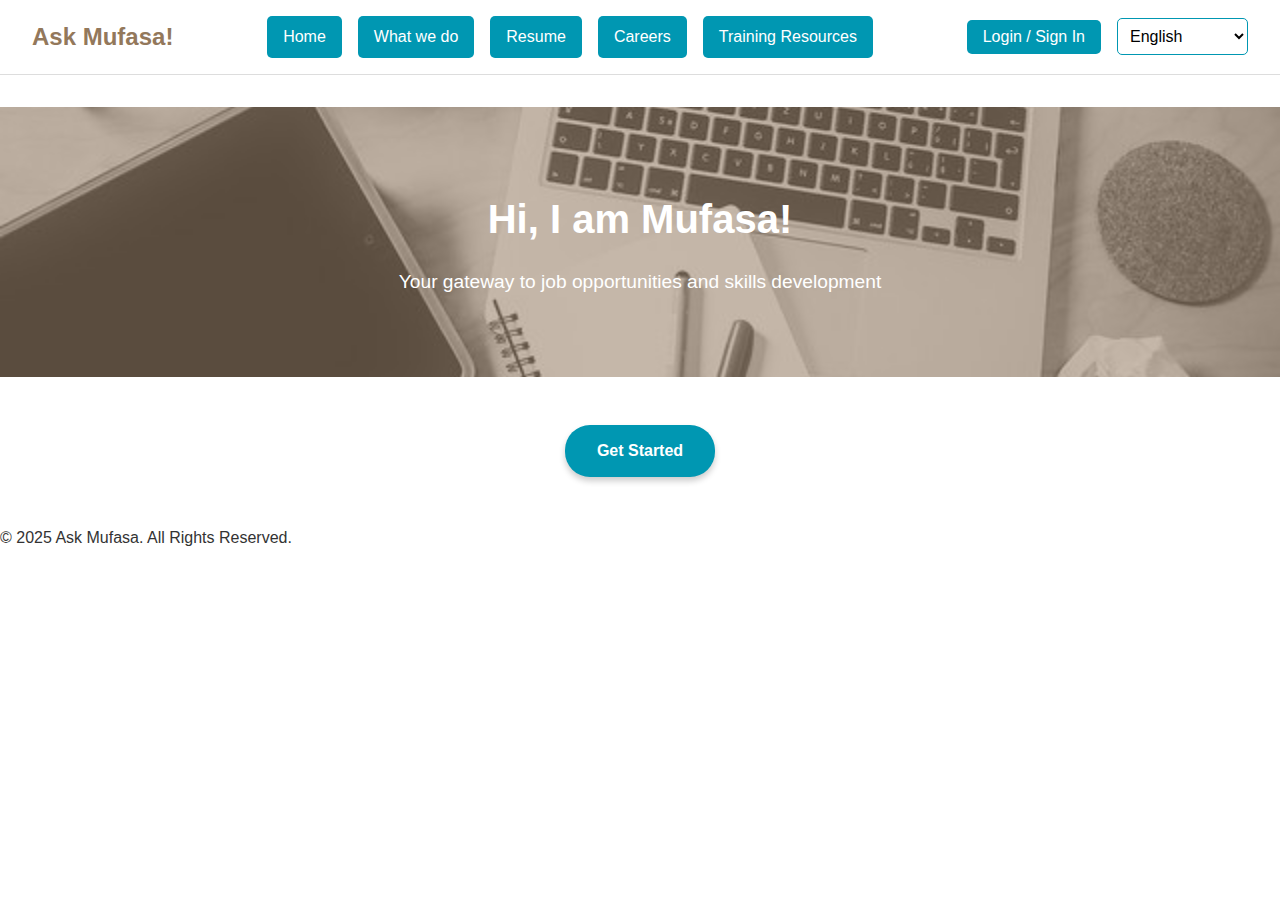
<file: index.html>
<!DOCTYPE html>
<html lang="en">
<head>
    <meta charset="UTF-8">
    <meta name="viewport" content="width=device-width, initial-scale=1.0">
    <title>Ask Mufasa!</title>
    <link rel="stylesheet" href="style.css">
</head>
<body>
    <header>
        <div class="header-container">
            <!-- Logo/Title on the left -->
            <div class="logo" style="color: #93785b;">Ask Mufasa!</div>
            <!-- Navigation menu on the right -->
            <nav>
                <ul>
                    <li><a href="#home">Home</a></li>
                    <li><a href="#what-we-do">What we do</a></li>
                    <li><a href="cv-templates.html">Resume</a></li>
                    <li><a href="careers.html">Careers</a></li>
                    <li class="dropdown">
                        <a href="extracted-info.html" class="dropbtn">Training Resources</a>
                        <div class="dropdown-content">
                            <a href="#cv-training">CV/Resume Training</a>
                            <a href="#hr-training">HR Training</a>
                        </div>
                    </li>
                </ul>
            </nav>
            <!-- Login/Sign In and Language selector -->
            <div class="header-options">
                <button class="sign-in-btn">Login / Sign In</button>
                <select id="language-selector" class="language-selector" aria-label="Select Language">
                    <option value="en">English</option>
                    <option value="fr">French</option>
                    <option value="rw">Kinyarwanda</option>
                    <option value="es">Spanish</option>
                    <option value="zh">Chinese</option>
                </select>
            </div>
        </div>
        <script src="script.js"></script>
    </header>
    <main>
        <!-- Home Section -->
<section id="home">
    <div class="background-image"></div>
    <h1 class="animate-rise">Hi, I am Mufasa!</h1>
    <p class="animate-rise">Your gateway to job opportunities and skills development</p>
</section>

<!-- Get Started Section -->
<section id="get-started-section">
    <div class="get-started-container">
        <a href="#resume-upload" id="get-started-btn" class="get-started-btn">Get Started</a>
    </div>
</section>

<!-- Resume Upload Section (Initially Hidden) -->
<section id="resume-upload" style="display: none;">
    <!-- Upload CV Section -->
    <div class="upload-container card animate-rise" style="opacity: 0;">
        <h2>Upload Your Resume/CV</h2>
        <form id="upload-form" enctype="multipart/form-data">
            <label for="resume">Choose your file:</label>
            <input type="file" id="resume" name="file" accept=".pdf" />
            <button type="submit" class="upload-btn">Upload</button>
        </form>
        

        <!-- Display extracted data -->
        <div id="cv-summary" style="display: none; margin-top: 2rem;">
            <h3>Extracted Information:</h3>
            <p><strong>Name:</strong> <span id="name"></span></p>
            <p><strong>Date of Birth:</strong> <span id="dob"></span></p>
            <p><strong>Work Experience:</strong> <span id="experience"></span></p>
            <p><strong>Skills:</strong> <span id="skills"></span></p>
        </div>
    </div>

    <!-- Create CV Section -->
    <div class="create-container card animate-rise" style="opacity: 0;">
        <h2>Don't Have One?</h2>
        <p>No worries! We got you covered.</p>
        <button class="create-btn" onclick="window.location.href='cv-templates.html'">Create CV</button>
    </div>
</section>
    </main>
    <footer>
        <p>&copy; 2025 Ask Mufasa. All Rights Reserved.</p>
    </footer>
   <script src="script.js"></script>
</body>
</html>
</file>
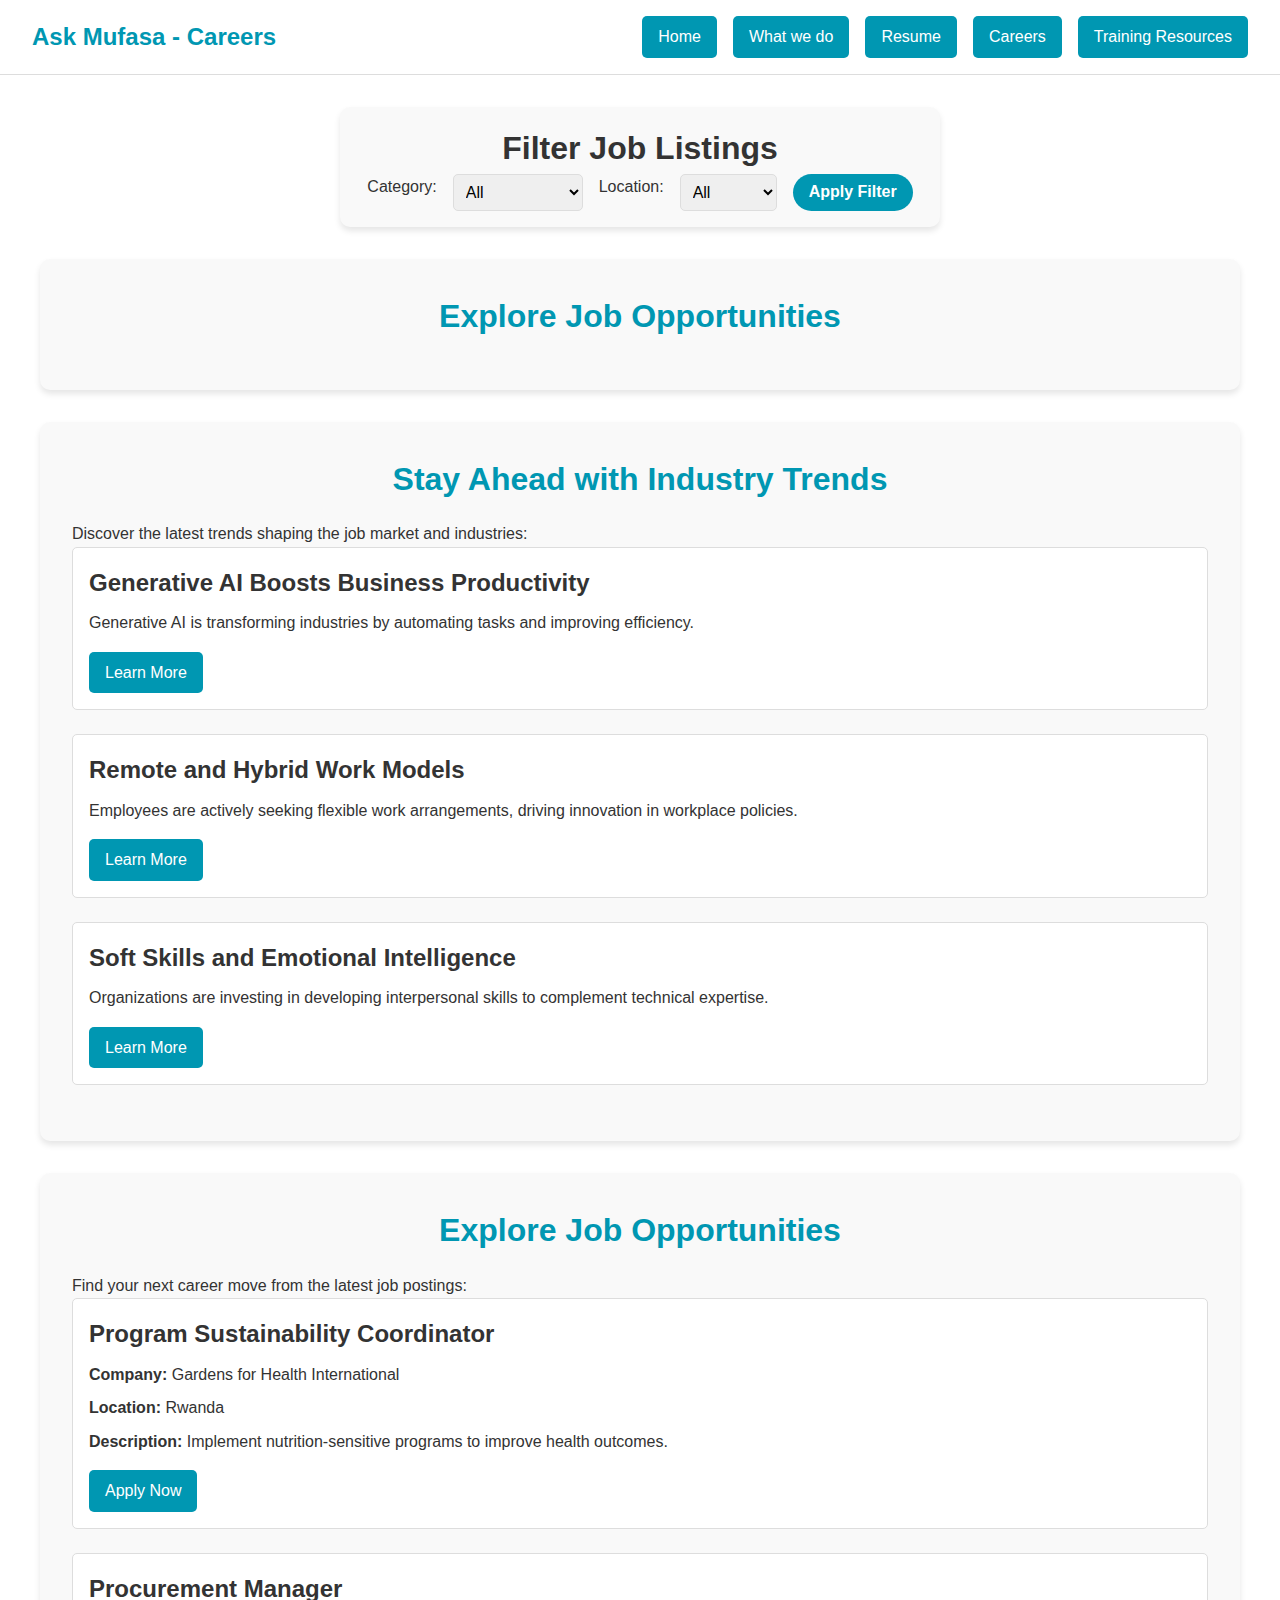
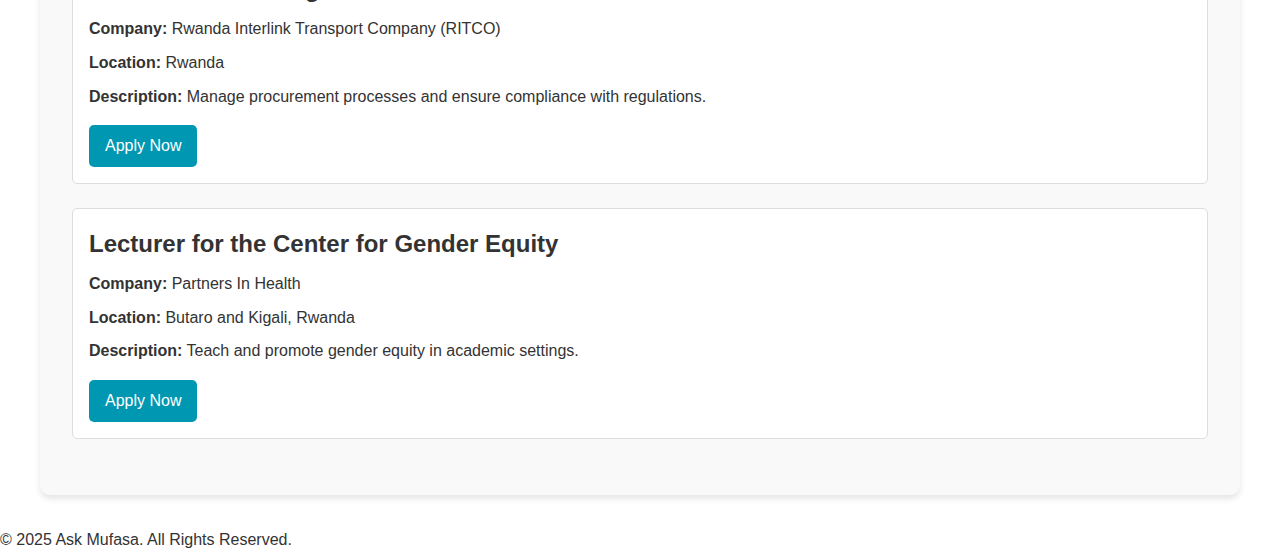
<file: careers.html>
<!DOCTYPE html>
<html lang="en">
<head>
    <meta charset="UTF-8">
    <meta name="viewport" content="width=device-width, initial-scale=1.0">
    <title>Careers - Ask Mufasa!</title>
    <link rel="stylesheet" href="style.css"> <!-- Ensure it links to your global CSS -->
</head>
<body>
    <!-- Header Section -->
    <header>
        <div class="header-container">
            <div class="logo">Ask Mufasa - Careers</div>
            <nav>
                <ul>
                    <li><a href="#home">Home</a></li>
                    <li><a href="#what-we-do">What we do</a></li>
                    <li><a href="cv-templates.html">Resume</a></li>
                    <li><a href="careers.html">Careers</a></li>
                    <li class="dropdown">
                        <a href="extracted-info.html" class="dropbtn">Training Resources</a>
                        <div class="dropdown-content">
                            <a href="#cv-training">CV/Resume Training</a>
                            <a href="#hr-training">HR Training</a>
                        </div>
                    </li>
                </ul>
            </nav>
        </div>
    </header>

    <section id="job-filter">
        <h1>Filter Job Listings</h1>
        <form id="filter-form">
            <label for="category">Category:</label>
            <select id="category">
                <option value="all">All</option>
                <option value="Technology">Technology</option>
                <option value="Education">Education</option>
                <option value="Healthcare">Healthcare</option>
                <option value="Procurement">Procurement</option>
            </select>
            <label for="location">Location:</label>
            <select id="location">
                <option value="all">All</option>
                <option value="Kigali">Kigali</option>
                <option value="Butaro">Butaro</option>
                <option value="Rwanda">Rwanda</option>
            </select>
            <button type="button" id="apply-filter">Apply Filter</button>
        </form>
    </section>
    
    <section id="job-listings">
        <h1>Explore Job Opportunities</h1>
        <ul id="job-list">
            <!-- Job listings will be dynamically populated here -->
        </ul>
    </section>
    <!-- Industry section -->
    <section id="industry-trends">
        <h1>Stay Ahead with Industry Trends</h1>
        <p>Discover the latest trends shaping the job market and industries:</p>
        <ul>
            <li>
                <h2>Generative AI Boosts Business Productivity</h2>
                <p>Generative AI is transforming industries by automating tasks and improving efficiency.</p>
                <a href="https://explodingtopics.com/blog/business-trends" target="_blank">Learn More</a>
            </li>
            <li>
                <h2>Remote and Hybrid Work Models</h2>
                <p>Employees are actively seeking flexible work arrangements, driving innovation in workplace policies.</p>
                <a href="https://explodingtopics.com/blog/business-trends" target="_blank">Learn More</a>
            </li>
            <li>
                <h2>Soft Skills and Emotional Intelligence</h2>
                <p>Organizations are investing in developing interpersonal skills to complement technical expertise.</p>
                <a href="https://www.forbes.com/sites/bernardmarr/2023/09/25/the-10-biggest-business-trends-for-2024-everyone-must-be-ready-for-now/" target="_blank">Learn More</a>
            </li>
        </ul>
    </section>
    <!-- Job listing section -->
    <section id="job-listings">
        <h1>Explore Job Opportunities</h1>
        <p>Find your next career move from the latest job postings:</p>
        <ul>
            <li>
                <h2>Program Sustainability Coordinator</h2>
                <p><strong>Company:</strong> Gardens for Health International</p>
                <p><strong>Location:</strong> Rwanda</p>
                <p><strong>Description:</strong> Implement nutrition-sensitive programs to improve health outcomes.</p>
                <a href="https://www.alljobspo.com/rwanda-jobs/" target="_blank">Apply Now</a>
            </li>
            <li>
                <h2>Procurement Manager</h2>
                <p><strong>Company:</strong> Rwanda Interlink Transport Company (RITCO)</p>
                <p><strong>Location:</strong> Rwanda</p>
                <p><strong>Description:</strong> Manage procurement processes and ensure compliance with regulations.</p>
                <a href="https://www.alljobspo.com/rwanda-jobs/" target="_blank">Apply Now</a>
            </li>
            <li>
                <h2>Lecturer for the Center for Gender Equity</h2>
                <p><strong>Company:</strong> Partners In Health</p>
                <p><strong>Location:</strong> Butaro and Kigali, Rwanda</p>
                <p><strong>Description:</strong> Teach and promote gender equity in academic settings.</p>
                <a href="https://www.alljobspo.com/rwanda-jobs/" target="_blank">Apply Now</a>
            </li>
        </ul>
    </section>
    <!-- Footer Section -->
    <footer>
        <p>&copy; 2025 Ask Mufasa. All Rights Reserved.</p>
    </footer>
</body>
</html>
</file>
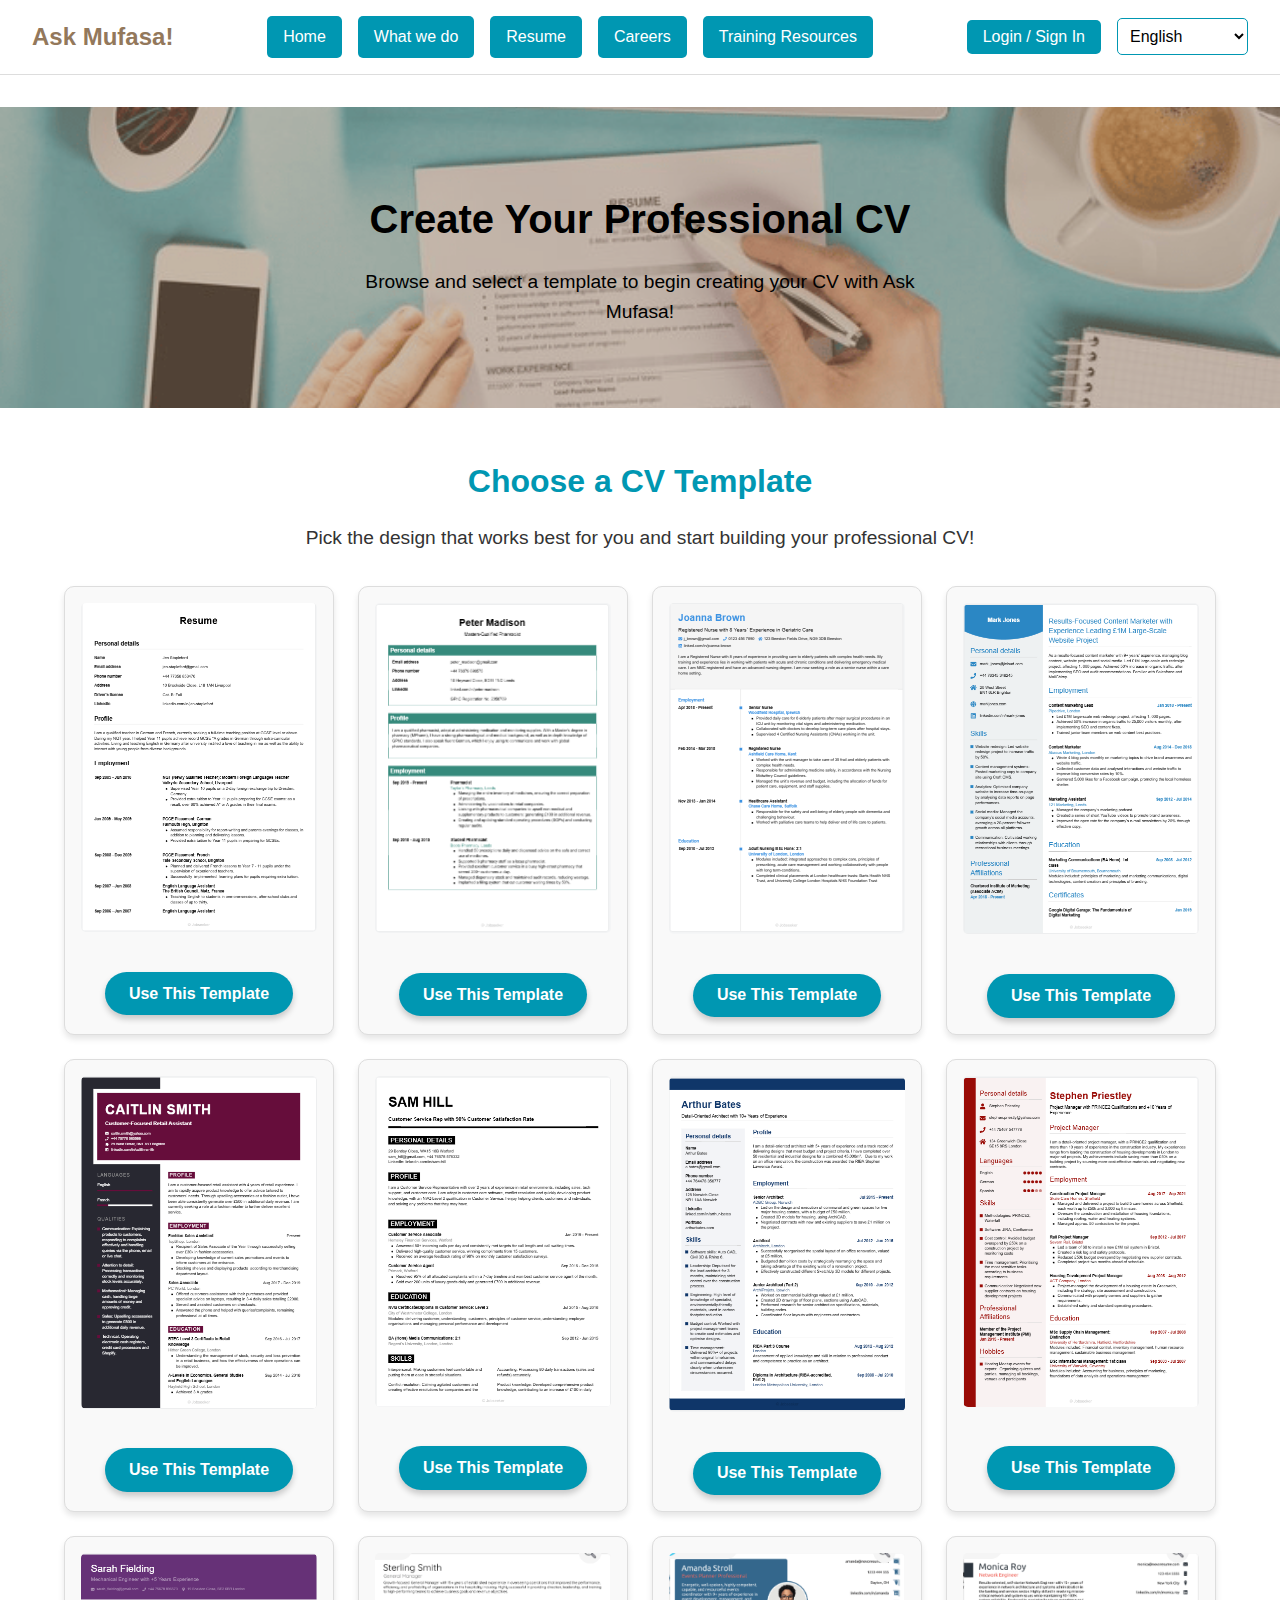
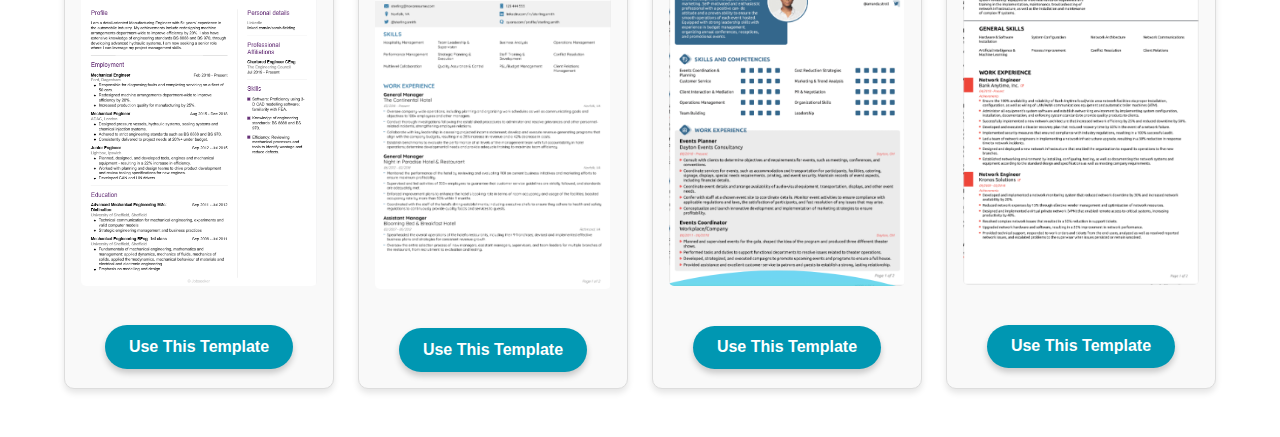
<file: cv-templates.html>
<!DOCTYPE html>
<html lang="en">
<head>
    <meta charset="UTF-8">
    <meta name="viewport" content="width=device-width, initial-scale=1.0">
    <title>Create Your CV</title>
    <link rel="stylesheet" href="style.css"> <!-- Linking your existing CSS -->
</head>
<body>
    <!-- Header Section -->
    <header>
        <div class="header-container">
            <!-- Logo/Title on the left -->
            <div class="logo" style="color: #93785b;">Ask Mufasa!</div>
            <!-- Navigation menu on the right -->
            <nav>
                <ul>
                    <li><a href="#home">Home</a></li>
                    <li><a href="#what-we-do">What we do</a></li>
                    <li><a href="cv-templates.html">Resume</a></li>
                    <li><a href="careers.html">Careers</a></li>
                    <li class="dropdown">
                        <a href="extracted-info.html" class="dropbtn">Training Resources</a>
                        <div class="dropdown-content">
                            <a href="#cv-training">CV/Resume Training</a>
                            <a href="#hr-training">HR Training</a>
                        </div>
                    </li>
                </ul>
            </nav>
            <!-- Login/Sign In and Language selector -->
            <div class="header-options">
                <button class="sign-in-btn">Login / Sign In</button>
                <select id="language-selector" class="language-selector" aria-label="Select Language">
                    <option value="en">English</option>
                    <option value="fr">French</option>
                    <option value="rw">Kinyarwanda</option>
                    <option value="es">Spanish</option>
                    <option value="zh">Chinese</option>
                </select>
            </div>
        </div>
    </header>
    <main>
    <!-- Create Your Professional CV Section -->
<section id="create-cv" style="position: relative;">
    <div class="background-image"></div>
    <h1 class="animate-rise">Create Your Professional CV</h1>
    <p class="animate-rise">Browse and select a template to begin creating your CV with Ask Mufasa!</p>
</section>
    <!-- Template Gallery Section -->
<section id="template-gallery">
    <h2>Choose a CV Template</h2>
    <p>Pick the design that works best for you and start building your professional CV!</p>
    <div class="gallery-container">
        <!-- Template 1 -->
        <div class="template">
            <img src="Template 1.png" alt="Template 1" class="template-img">
            <button class="use-template-btn" onclick="window.open('https://www.jobseeker.com/app/resumes/18573554-7edb-4053-8a6b-13f10caf14b7/edit', '_blank')">Use This Template</button>
        </div>
        <!-- Template 2 -->
        <div class="template">
            <img src="Template 2.png" alt="Template 2" class="template-img">
            <button class="use-template-btn" onclick="window.open('https://www.jobseeker.com/app/resumes/18573554-7edb-4053-8a6b-13f10caf14b7/edit', '_blank')">Use This Template</button>
        </div>
        <!-- Template 3 -->
        <div class="template">
            <img src="Template 3.png" alt="Template 3" class="template-img">
            <button class="use-template-btn" onclick="window.open('https://www.jobseeker.com/app/resumes/18573554-7edb-4053-8a6b-13f10caf14b7/edit', '_blank')">Use This Template</button>
        </div>
        <!-- Template 4 -->
        <div class="template">
            <img src="Template 4.png" alt="Template 4" class="template-img">
            <button class="use-template-btn" onclick="window.open('https://www.jobseeker.com/app/resumes/18573554-7edb-4053-8a6b-13f10caf14b7/edit', '_blank')">Use This Template</button>
        </div>
        <!-- Template 5 -->
        <div class="template">
            <img src="Template 5.png" alt="Template 5" class="template-img">
            <button class="use-template-btn" onclick="window.open('https://www.jobseeker.com/app/resumes/18573554-7edb-4053-8a6b-13f10caf14b7/edit', '_blank')">Use This Template</button>
        </div>
        <!-- Template 6 -->
        <div class="template">
            <img src="Template 6.png" alt="Template 6" class="template-img">
            <button class="use-template-btn" onclick="window.open('https://www.jobseeker.com/app/resumes/18573554-7edb-4053-8a6b-13f10caf14b7/edit', '_blank')">Use This Template</button>
        </div>
        <!-- Template 7 -->
        <div class="template">
            <img src="Template 7.png" alt="Template 7" class="template-img">
            <button class="use-template-btn" onclick="window.open('https://www.jobseeker.com/app/resumes/18573554-7edb-4053-8a6b-13f10caf14b7/edit', '_blank')">Use This Template</button>
        </div>
        <!-- Template 8 -->
        <div class="template">
            <img src="Template 8.png" alt="Template 8" class="template-img">
            <button class="use-template-btn" onclick="window.open('https://www.jobseeker.com/app/resumes/18573554-7edb-4053-8a6b-13f10caf14b7/edit', '_blank')">Use This Template</button>
        </div>
        <!-- Template 9 -->
        <div class="template">
            <img src="Template 9.png" alt="Template 9" class="template-img">
            <button class="use-template-btn" onclick="window.open('https://www.jobseeker.com/app/resumes/18573554-7edb-4053-8a6b-13f10caf14b7/edit', '_blank')">Use This Template</button>
        </div>
        <!-- Template 10 -->
        <div class="template">
            <img src="Template 10.png" alt="Template 10" class="template-img">
            <button class="use-template-btn" onclick="window.open('https://www.jobseeker.com/app/resumes/18573554-7edb-4053-8a6b-13f10caf14b7/edit', '_blank')">Use This Template</button>
        </div>
        <!-- Template 11 -->
        <div class="template">
            <img src="Template 11.png" alt="Template 11" class="template-img">
            <button class="use-template-btn" onclick="window.open('https://www.jobseeker.com/app/resumes/18573554-7edb-4053-8a6b-13f10caf14b7/edit', '_blank')">Use This Template</button>
        </div>
        <!-- Template 12 -->
        <div class="template">
            <img src="Template 12.png" alt="Template 12" class="template-img">
            <button class="use-template-btn" onclick="window.open('https://www.jobseeker.com/app/resumes/18573554-7edb-4053-8a6b-13f10caf14b7/edit', '_blank')">Use This Template</button>
        </div>
    </div>
</section>
    </main>
    <script src="script.js"></script> 
</body>
</html>
</file>
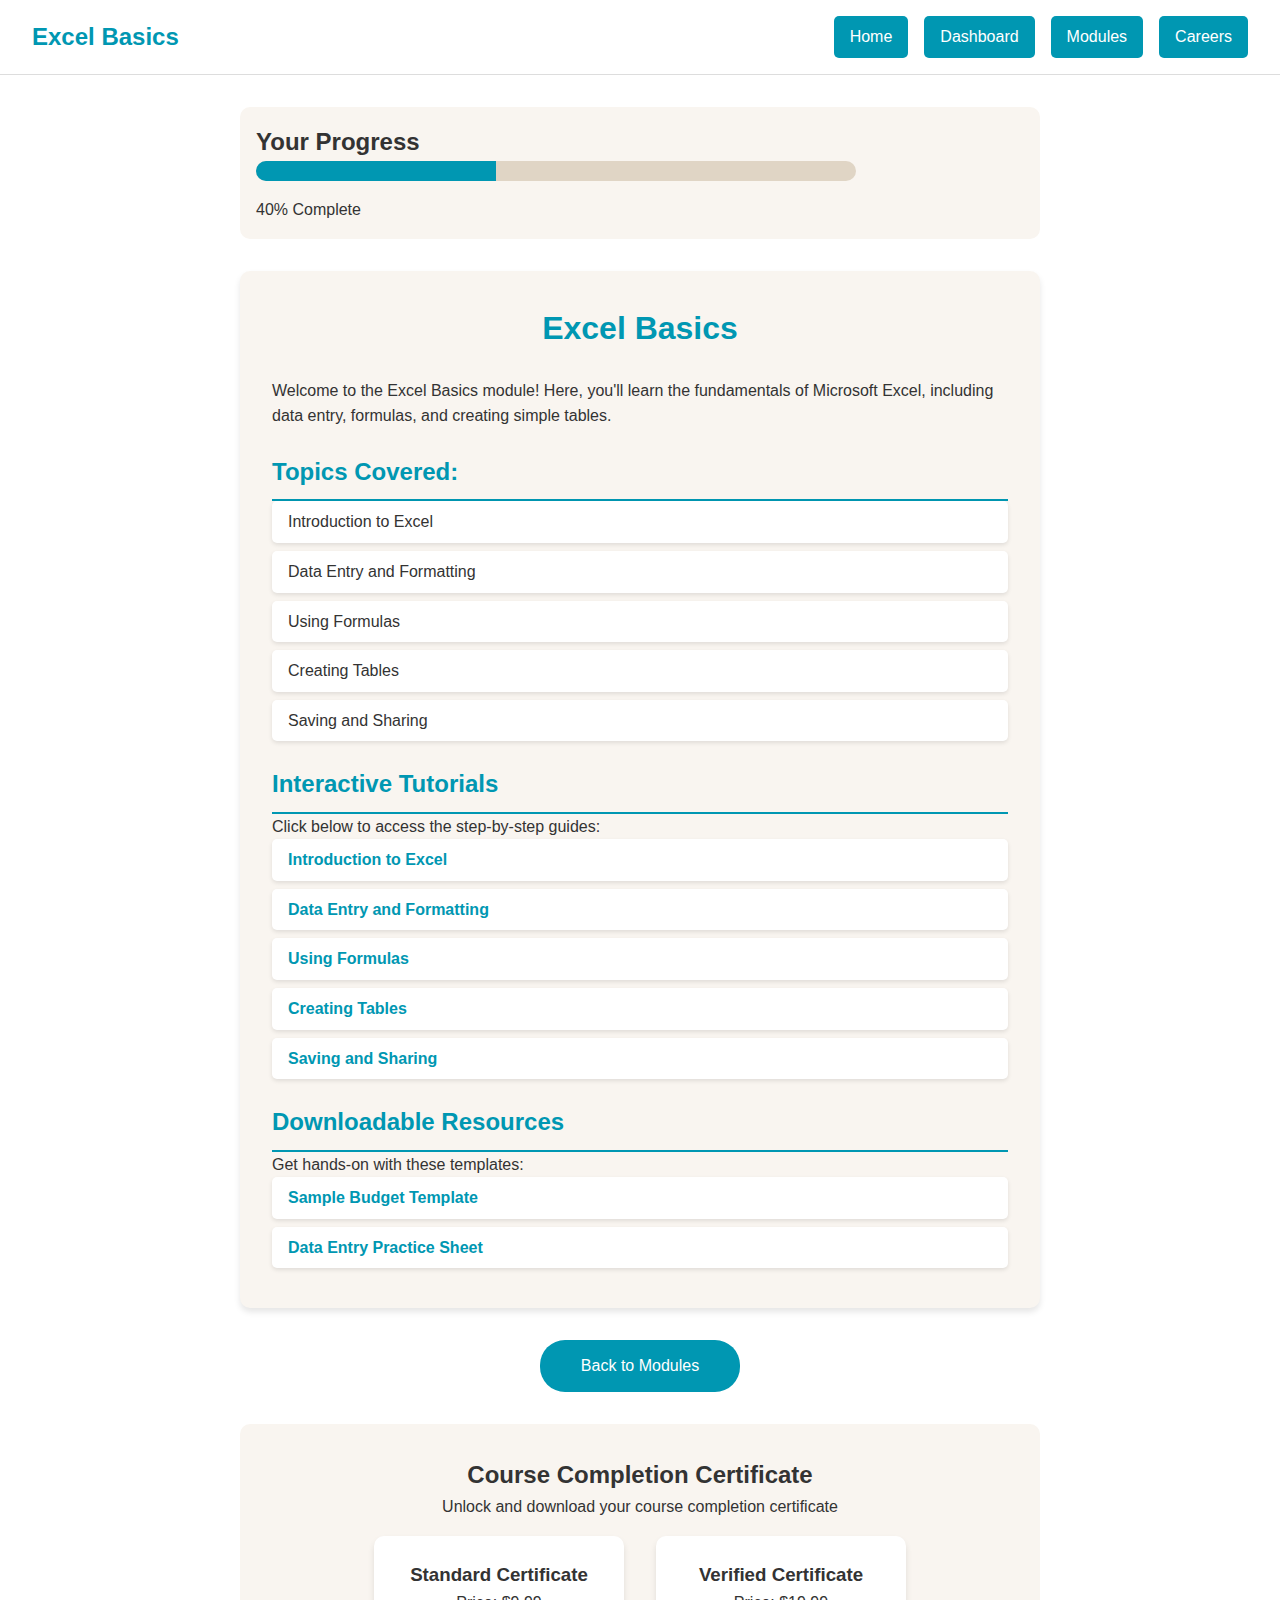
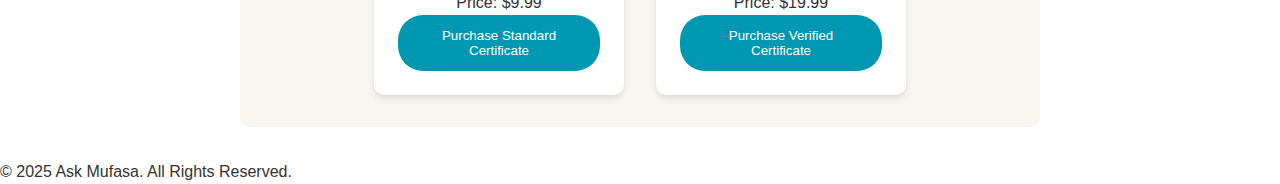
<file: excel-basics.html>
<!DOCTYPE html>
<html lang="en">
<head>
    <meta charset="UTF-8">
    <meta name="viewport" content="width=device-width, initial-scale=1.0">
    <title>Excel Basics - Ask Mufasa</title>
    <link rel="stylesheet" href="style.css">
    <style>
        /* Additional specific styles for Excel Basics page */
        #module-content {
            max-width: 800px;
            margin: 2rem auto;
            padding: 2rem;
            background-color: #f9f5f0;
            border-radius: 10px;
            box-shadow: 0 4px 6px rgba(0,0,0,0.1);
        }

        #module-content h1 {
            color: #0097b2;
            text-align: center;
            margin-bottom: 1.5rem;
        }

        #module-content h2 {
            color: #0097b2;
            border-bottom: 2px solid #0097b2;
            padding-bottom: 0.5rem;
            margin-top: 1.5rem;
        }

        #module-content ul {
            list-style-type: none;
            padding-left: 0;
        }

        #module-content ul li {
            padding: 0.5rem 1rem;
            background-color: #fff;
            margin-bottom: 0.5rem;
            border-radius: 5px;
            box-shadow: 0 2px 4px rgba(0,0,0,0.1);
            transition: background-color 0.3s ease;
        }

        #module-content ul li:hover {
            background-color: #f0f0f0;
        }

        #module-content a {
            color: #0097b2;
            text-decoration: none;
            font-weight: bold;
        }

        #module-content a:hover {
            text-decoration: underline;
        }

        #progress-tracker {
            max-width: 800px;
            margin: 2rem auto;
            padding: 1rem;
            background-color: #f9f5f0;
            border-radius: 10px;
        }

        .progress-bar {
            width: 100%;
            background-color: #e0d5c5;
            border-radius: 10px;
            overflow: hidden;
        }

        .progress-fill {
            height: 20px;
            background-color: #0097b2;
            width: 40%;
        }

        #certificate-section {
            max-width: 800px;
            margin: 2rem auto;
            padding: 2rem;
            background-color: #f9f5f0;
            border-radius: 10px;
            text-align: center;
        }

        .certificate-pricing {
            display: flex;
            justify-content: center;
            gap: 2rem;
            margin-top: 1rem;
        }

        .certificate-tier {
            background-color: #fff;
            padding: 1.5rem;
            border-radius: 10px;
            box-shadow: 0 4px 6px rgba(0,0,0,0.1);
            width: 250px;
        }

        .certificate-tier button {
            background-color: #0097b2;
            color: white;
            border: none;
            padding: 0.8rem 1.5rem;
            border-radius: 25px;
            cursor: pointer;
            transition: background-color 0.3s ease;
        }

        .certificate-tier button:hover {
            background-color: #7a6247;
        }

        .back-button {
            display: block;
            width: 200px;
            margin: 2rem auto;
            background-color: #0097b2;
            color: #fff;
            border: none;
            padding: 0.8rem 1.5rem;
            border-radius: 25px;
            cursor: pointer;
            text-align: center;
            text-decoration: none;
        }
    </style>
</head>
<body>
    <!-- Header Section -->
    <header>
        <div class="header-container">
            <div class="logo" style="color: #0097b2;">Excel Basics</div>
            <nav>
                <ul>
                    <li><a href="index.html">Home</a></li>
                    <li><a href="extracted-info.html">Dashboard</a></li>
                    <li><a href="module-directory.html">Modules</a></li>
                    <li><a href="careers.html">Careers</a>
                </ul>
            </nav>
        </div>
    </header>
        <!-- Progress Tracker -->
        <section id="progress-tracker">
            <h2>Your Progress</h2>
            <div class="progress-bar">
                <div class="progress-fill"></div>
            </div>
            <p>40% Complete</p>
        </section>
    <!-- Module Content Section -->
    <main>
        <section id="module-content">
            <h1>Excel Basics</h1>
            <p>Welcome to the Excel Basics module! Here, you'll learn the fundamentals of Microsoft Excel, including data entry, formulas, and creating simple tables.</p>
            
            <h2>Topics Covered:</h2>
            <ul>
                <li>Introduction to Excel</li>
                <li>Data Entry and Formatting</li>
                <li>Using Formulas</li>
                <li>Creating Tables</li>
                <li>Saving and Sharing</li>
            </ul>

            <h2>Interactive Tutorials</h2>
            <p>Click below to access the step-by-step guides:</p>
            <ul>
                <li><a href="tutorials/introduction-to-excel.html">Introduction to Excel</a></li>
                <li><a href="tutorials/data-entry.html">Data Entry and Formatting</a></li>
                <li><a href="tutorials/formulas.html">Using Formulas</a></li>
                <li><a href="tutorials/tables.html">Creating Tables</a></li>
                <li><a href="tutorials/saving.html">Saving and Sharing</a></li>
            </ul>

            <!-- Downloadable Resources -->
            <h2>Downloadable Resources</h2>
            <p>Get hands-on with these templates:</p>
            <ul>
                <li><a href="resources/sample-budget.xlsx" download>Sample Budget Template</a></li>
                <li><a href="resources/data-entry-practice.xlsx" download>Data Entry Practice Sheet</a></li>
            </ul>
        </section>

        <!-- Back Navigation -->
        <section>
            <a href="extracted-info.html" class="back-button">Back to Modules</a>
        </section>

        <!-- Certificate Section -->
        <section id="certificate-section">
            <h2>Course Completion Certificate</h2>
            <p>Unlock and download your course completion certificate</p>
            <div class="certificate-pricing">
                <div class="certificate-tier">
                    <h3>Standard Certificate</h3>
                    <p>Price: $9.99</p>
                    <button onclick="promptPayment('standard')">Purchase Standard Certificate</button>
                </div>
                <div class="certificate-tier">
                    <h3>Verified Certificate</h3>
                    <p>Price: $19.99</p>
                    <button onclick="promptPayment('verified')">Purchase Verified Certificate</button>
                </div>
            </div>
        </section>
    </main>

    <!-- Footer -->
    <footer>
        <p>&copy; 2025 Ask Mufasa. All Rights Reserved.</p>
    </footer>

    <script>
        function promptPayment(certificateType) {
            const modal = document.createElement('div');
            modal.innerHTML = `
                <div style="position: fixed; top: 0; left: 0; width: 100%; height: 100%; background: rgba(0,0,0,0.5); display: flex; justify-content: center; align-items: center; z-index: 1000;">
                    <div style="background: white; padding: 20px; border-radius: 10px; max-width: 400px; text-align: center;">
                        <h2>Certificate Purchase</h2>
                        <p>You are about to purchase a ${certificateType} certificate.</p>
                        <button onclick="processPayment('${certificateType}')">Confirm Payment</button>
                        <button onclick="closeModal()">Cancel</button>
                    </div>
                </div>
            `;
            document.body.appendChild(modal);
        }

        function processPayment(certificateType) {
            alert(`Processing payment for ${certificateType} certificate`);
            downloadCertificate(certificateType);
        }

        function downloadCertificate(certificateType) {
            alert(`Downloading ${certificateType} certificate`);
        }

        function closeModal() {
            document.body.removeChild(document.body.lastChild);
        }
    </script>
    <script src="script.js"></script>
</body>
</html>
</file>
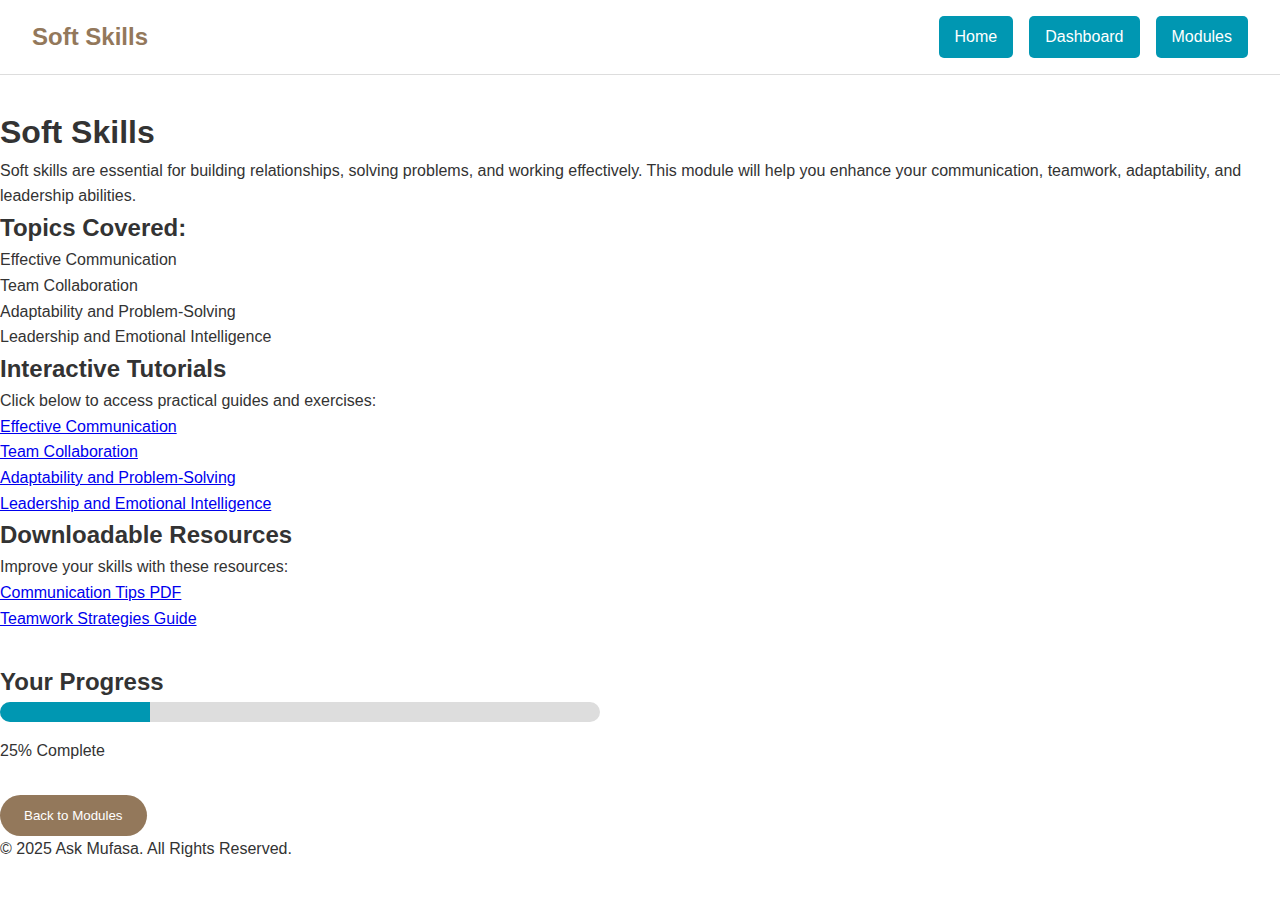
<file: soft-skills.html>
<!DOCTYPE html>
<html lang="en">
<head>
    <meta charset="UTF-8">
    <meta name="viewport" content="width=device-width, initial-scale=1.0">
    <title>Soft Skills - Ask Mufasa</title>
    <link rel="stylesheet" href="style.css">
</head>
<body>
    <!-- Header Section -->
    <header>
        <div class="header-container">
            <div class="logo" style="color: #93785b;">Soft Skills</div>
            <nav>
                <ul>
                    <li><a href="index.html">Home</a></li>
                    <li><a href="extracted-info.html">Dashboard</a></li>
                    <li><a href="module-directory.html">Modules</a></li>
                </ul>
            </nav>
        </div>
    </header>

    <!-- Module Content Section -->
    <main>
        <section id="module-content" style="margin-top: 2rem;">
            <h1>Soft Skills</h1>
            <p>Soft skills are essential for building relationships, solving problems, and working effectively. This module will help you enhance your communication, teamwork, adaptability, and leadership abilities.</p>
            
            <h2>Topics Covered:</h2>
            <ul>
                <li>Effective Communication</li>
                <li>Team Collaboration</li>
                <li>Adaptability and Problem-Solving</li>
                <li>Leadership and Emotional Intelligence</li>
            </ul>

            <h2>Interactive Tutorials</h2>
            <p>Click below to access practical guides and exercises:</p>
            <ul>
                <li><a href="tutorials/effective-communication.html">Effective Communication</a></li>
                <li><a href="tutorials/team-collaboration.html">Team Collaboration</a></li>
                <li><a href="tutorials/adaptability.html">Adaptability and Problem-Solving</a></li>
                <li><a href="tutorials/leadership.html">Leadership and Emotional Intelligence</a></li>
            </ul>

            <!-- Downloadable Resources -->
            <h2>Downloadable Resources</h2>
            <p>Improve your skills with these resources:</p>
            <ul>
                <li><a href="resources/communication-tips.pdf" download>Communication Tips PDF</a></li>
                <li><a href="resources/teamwork-strategies.pdf" download>Teamwork Strategies Guide</a></li>
            </ul>
        </section>

        <!-- Progress Tracker -->
        <section id="progress-tracker" style="margin-top: 2rem;">
            <h2>Your Progress</h2>
            <div class="progress-bar">
                <div class="progress-fill" style="width: 25%;"></div>
            </div>
            <p>25% Complete</p>
        </section>

        <!-- Back Navigation -->
        <section style="margin-top: 2rem;">
            <button onclick="location.href='module-directory.html'" style="background-color: #93785b; color: #fff; border: none; padding: 0.8rem 1.5rem; border-radius: 25px; cursor: pointer;">Back to Modules</button>
        </section>
    </main>

    <!-- Footer -->
    <footer>
        <p>&copy; 2025 Ask Mufasa. All Rights Reserved.</p>
    </footer>
    <script src="script.js"></script> 
</body>
</html>
</file>
<file: style.css>
/* Reset some basic styles */
* {
    margin: 0;
    padding: 0;
    box-sizing: border-box;
    font-family: Arial, sans-serif;
}

/* General body styles */
body {
    line-height: 1.6;
    background-color: #fff;
    color: #333;
    align-items: center;
}

/* Header styles */
header {
    background-color: #fff;
    padding: 1rem 2rem;
    display: flex;
    justify-content: space-between;
    align-items: center;
    border-bottom: 1px solid #ddd;
}

.header-container {
    display: flex;
    justify-content: space-between;
    align-items: center;
    width: 100%;
}

.logo {
    font-size: 1.5rem;
    font-weight: bold;
    color: #0097b2;
}

/* Navigation menu */
nav ul {
    list-style: none;
    display: flex;
    gap: 1rem;
}

nav ul li {
    position: relative;
}

nav ul li a {
    text-decoration: none;
    background-color: #0097b2;
    color: #fff;
    padding: 0.5rem 1rem;
    border-radius: 5px;
    font-size: 1rem;
    display: inline-block;
    text-align: center;
    cursor: pointer;
}

nav ul li a:hover {
    background-color: #8a6e52;
}

/* Dropdown menu styles */
.dropdown-content {
    display: none;
    position: absolute;
    top: 100%;
    left: 0;
    background-color: #fff;
    box-shadow: 0 4px 6px rgba(0, 0, 0, 0.1);
    z-index: 1000;
    min-width: 200px;
    border-radius: 5px;
    overflow: hidden;
}

.dropdown-content a {
    display: block;
    padding: 0.5rem 1rem;
    text-decoration: none;
    color: #333;
    font-size: 0.9rem;
}

.dropdown-content a:hover {
    background-color: #0097b2;
    color: #fff;
}

.dropdown:hover .dropdown-content {
    display: block;
}

/* Login/Sign In button and Language Selector */
.header-options {
    display: flex;
    align-items: center;
    gap: 1rem;
}

.sign-in-btn {
    background-color: #0097b2;
    color: #fff;
    padding: 0.5rem 1rem;
    border: none;
    border-radius: 5px;
    font-size: 1rem;
    cursor: pointer;
}

.sign-in-btn:hover {
    background-color: #8a6e52;
}

.premium-feature-btn {
    background-color: #0097b2;
    color: #fff;
    padding: 0.5rem 1rem;
    border: none;
    border-radius: 5px;
    font-size: 1rem;
    cursor: pointer;
}
.language-selector {
    background-color: #fff;
    border: 1px solid #0097b2;
    border-radius: 5px;
    padding: 0.5rem;
    font-size: 1rem;
    cursor: pointer;
}

/* Home Section */
#home {
    background-color: #0097b2;
    color: #000;
    text-align: center;
    padding: 5rem 2rem;
}

#home h1 {
    font-size: 2.5rem;
    margin-bottom: 1rem;
}

#home p {
    font-size: 1.2rem;
    max-width: 600px;
    margin: 0 auto;
}

#home {
    position: relative;
    background: url('Mufasa background.jpeg') no-repeat center center/cover;
    color: #ffffff;
    text-align: center;
    padding: 5rem 2rem;
    z-index: 1;
}

#home::before {
    content: '';
    position: absolute;
    top: 0;
    left: 0;
    width: 100%;
    height: 100%;
    background-color: rgba(147, 120, 91, 0.5);
    z-index: 0;
    pointer-events: none;
}

#home .animate-arise {
    position: relative;
    opacity: 0;
    transform: translateY(50px);
    animation: rise-animation 2s ease-out forwards;
}

@keyframes rise-animation {
    0% {
        opacity: 0;
        transform: translateY(50px);
    }
    100% {
        opacity: 1;
        translateY: (0);
    }
}

#home h1, #home p {
    position: relative;
    z-index: 2;
}

/* Get Started Section */
#get-started-section {
    background-color: #fff;
    padding: 3rem 2rem;
    text-align: center;
}

/* Get Started Button Styling */
#get-started-section .get-started-btn {
    display: inline-block;
    background-color: #0097b2;
    color: #fff;
    padding: 0.8rem 2rem;
    border-radius: 25px;
    text-decoration: none;
    font-size: 1rem;
    font-weight: bold;
    box-shadow: 0 4px 6px rgba(0, 0, 0, 0.2);
    transition: background-color 0.3s ease, transform 0.2s ease;
}

#get-started-section .get-started-btn:hover {
    background-color: #8a6e52;
    transform: translateY(-3px);
    box-shadow: 0 6px 8px rgba(0, 0, 0, 0.3);
}

/* Resume Upload Section */
#resume-upload {
    display: none;
    margin-top: 2rem; /* Space below the "Get Started" button */
    justify-content: space-between;
    align-items: flex-start;
    gap: 2rem; /* Spacing between cards */
    flex-wrap: wrap; /* Ensure horizontal alignment */
    max-width: 80%; /* Center cards within the page */
    margin-left: auto;
    margin-right: auto;
}

/* Card Design */
.card {
    background-color: #f9f9f9;
    border: 1px solid #ddd;
    border-radius: 10px;
    box-shadow: 0 4px 6px rgba(0, 0, 0, 0.4);
    padding: 2rem;
    flex: 1;
    max-width: 400px; /* Ensure cards don’t exceed width */
    text-align: center;
    animation: rise-animation 2s ease-out forwards;
}

/* Button Styling for Upload and Create */
.upload-btn,
.create-btn {
    background-color: #0097b2;
    color: #fff;
    border: none;
    padding: 0.8rem 2rem;
    font-size: 1rem;
    font-weight: bold;
    border-radius: 25px;
    text-decoration: none;
    box-shadow: 0 4px 6px rgba(0, 0, 0, 0.2);
    cursor: pointer;
    transition: background-color 0.3s ease, transform 0.2s ease;
}

.upload-btn:hover,
.create-btn:hover {
    background-color: #8a6e52;
    transform: translateY(-3px);
    box-shadow: 0 6px 8px rgba(0, 0, 0, 0.4);
}

/* Template Page Styling */
header {
    text-align: center;
    margin-bottom: 2rem;
    color: #333;
}

.template-gallery {
    display: flex;
    justify-content: center;
    gap: 1.5rem;
    padding: 2rem;
}

.template {
    text-align: center;
    border: 1px solid #ddd;
    border-radius: 10px;
    padding: 1rem;
    background-color: #f9f9f9;
    box-shadow: 0 4px 6px rgba(0, 0, 0, 0.1);
}

.template-img {
    max-width: 100%;
    border-radius: 5px;
}

.use-template-btn {
    display: inline-block;
    margin-top: 1rem;
    background-color: #0097b2;
    color: #fff;
    padding: 0.8rem 1.5rem;
    border: none;
    border-radius: 25px;
    font-size: 1rem;
    font-weight: bold;
    cursor: pointer;
    box-shadow: 0 4px 6px rgba(0, 0, 0, 0.2);
    transition: background-color 0.3s ease, transform 0.2s ease;
}

.use-template-btn:hover {
    background-color: #8a6e52;
    transform: translateY(-3px);
}

/* Create CV Section Styling */
#create-cv {
    position: relative;
    background: url('Create CV background.png') no-repeat center center/cover; /* Placeholder image */
    color: #000;
    text-align: center;
    padding: 5rem 2rem;
    z-index: 1;
}


#create-cv::before {
    content: '';
    position: absolute;
    top: 0;
    left: 0;
    width: 100%;
    height: 100%;
    background-color: rgba(147, 120, 91, 0.5); /* Overlay with color theme */
    z-index: 0;
    pointer-events: none;
}

#create-cv h1,
#create-cv p {
    position: relative;
    z-index: 2; /* Ensure text appears above the overlay */
}

#create-cv h1 {
    font-size: 2.5rem;
    margin-bottom: 1rem;
}

#create-cv p {
    font-size: 1.2rem;
    max-width: 600px;
    margin: 0 auto;
}
/* Template Gallery Section */
#template-gallery {
    text-align: center;
    padding: 3rem 2rem;
    background-color: #fff;
}

#template-gallery h2 {
    font-size: 2rem;
    color: #0097b2; /* Matches theme color */
    margin-bottom: 1rem;
}

#template-gallery p {
    font-size: 1.2rem;
    color: #333;
    margin-bottom: 2rem;
}

/* Gallery Grid */
.gallery-container {
    display: grid;
    grid-template-columns: repeat(auto-fit, minmax(250px, 1fr)); /* Responsive 4x3 grid */
    gap: 1.5rem; /* Spacing between templates */
    padding: 0 2rem;
}

/* Template Card */
.template {
    text-align: center;
    border: 1px solid #ddd;
    border-radius: 10px;
    padding: 1rem;
    background-color: #f9f9f9;
    box-shadow: 0 4px 6px rgba(0, 0, 0, 0.1);
}

.template-img {
    max-width: 100%;
    border-radius: 5px;
    margin-bottom: 1rem;
}

/* Button for Templates */
.use-template-btn {
    display: inline-block;
    background-color: #0097b2;
    color: #fff;
    padding: 0.8rem 1.5rem;
    font-size: 1rem;
    font-weight: bold;
    border: none;
    border-radius: 25px;
    cursor: pointer;
    transition: background-color 0.3s ease, transform 0.2s ease;
    box-shadow: 0 4px 6px rgba(0, 0, 0, 0.2);
}

.use-template-btn:hover {
    background-color: #8a6e52;
    transform: translateY(-3px);
}

/* Your Dashboard Section Styling */
#your-dashboard {
    position: relative;
    background: url('dashboard background.jpeg') no-repeat center center/cover;
    color: white;
    text-align: center;
    padding: 5rem 2rem;
    margin: 0 auto;
    border-radius: 10px;
    z-index: 1;
    box-shadow: 0 4px 8px rgba(0, 0, 0, 0.1);
}

#your-dashboard::before {
    content: '';
    position: absolute;
    top: 0;
    left: 0;
    width: 100%;
    height: 100%;
    background-color: rgba(147, 120, 91, 0.3);
    z-index: 0;
    pointer-events: none;
}

#your-dashboard h1 {
    position: relative;
    z-index: 1;
    max-width: 800px;
    margin: 0 auto;
    padding-bottom: 1rem;
    font-size: 2.5rem;
    margin-bottom: 1rem;
    color: #fff;
    }
    
    #your-dashboard p {
     font-size: 1.2rem;
     max-width: 800px;
     margin: 0 auto;
     color: white;
    }


/* Extracted Information Section */
#extracted-info-section {
    background-color: #f9f9f9;
    color: #333;
    padding: 2rem;
    text-align: left;
    max-width: 1200px;
    margin: 2rem auto;
    border-radius: 10px;
    box-shadow: 0 4px 8px rgba(0, 0, 0, 0.1);
}

#extracted-info-section h2 {
    font-size: 2.5rem;
    margin-bottom: 1rem;
    color: #0097b2;
}

#extracted-info-section p {
    font-size: 1.2rem;
    line-height: 0.5;
    margin-bottom: 1rem;
}

#extracted-info-section ul {
    padding-left: 1.5rem; 
    text-align: left;
    margin-bottom: 0;
}

#extracted-info-section ul li {
    margin-bottom: 0.5rem; /* Adds spacing between bullet points */
    text-align: left;
}
/* Typewriter animation */
@keyframes typewriter {
    from {
        width: 0;
    }
    to {
        width: 100%;
    }
}

@keyframes blink {
    from {
        border-right-color: rgba(0, 0, 0, 0.75);
    }
    to {
        border-right-color: transparent;
    }
}

/* Apply the animation */
.typewriter {
    display: inline-block;
    animation: blink 1000000000s step-end infinite alternate;
}
/* Styling for the "Compare My Skills" button */
.compare-btn {
    display: inline-block;
    background-color: #0097b2;
    color: #fff;
    padding: 0.8rem 2rem;
    border-radius: 25px;
    border: none;
    font-size: 1rem;
    font-weight: bold;
    cursor: pointer;
    transition: background-color 0.3s ease, transform 0.2s ease;
    box-shadow: 0 4px 6px rgba(0, 0, 0, 0.2);
}

.compare-btn:hover {
    background-color: #8a6e52;
    transform: translateY(-3px);
}
/* Container for the card, button, and chart */
#extracted-info-section .info-container {
    display: flex; /* Enables horizontal alignment */
    flex-wrap: wrap; /* Ensures responsiveness on smaller screens */
    gap: 1.5rem; /* Adds space between items */
    justify-content: left; /* Centers the items horizontally */
    align-items: flex-start; /* Aligns items vertically at the top */
    margin: 0 auto;
    max-width: 1200px; /* Sets a max width for the section */
    padding: 0.5rem;
}

/* Content Card Styling */
.content-container {
    flex: 1; /* Allows the card to grow and take up space */
    max-width: 400px; /* Ensures the card doesn’t stretch too much */
    background-color: #f9f9f9;
    border: 1px solid #ddd;
    border-radius: 10px;
    box-shadow: 0 4px 6px rgba(0, 0, 0, 0.2);
    padding: 4rem;
    text-align: left;
}

/* Button Styling */
.compare-btn {
    align-self: center; /* Aligns the button with the other items */
    padding: 0.8rem 1.5rem;
    background-color: #0097b2;
    color: #fff;
    border: none;
    border-radius: 25px;
    font-size: 1rem;
    font-weight: bold;
    cursor: pointer;
    box-shadow: 0 4px 6px rgba(0, 0, 0, 0.2);
    transition: background-color 0.3s ease, transform 0.2s ease;
    white-space: nowrap; /* Prevents text wrapping */
}

.compare-btn:hover {
    background-color: #8a6e52;
    transform: translateY(-3px);
}

/* Chart Styling */
#skills-comparison-chart {
    flex: 1; /* Allows the chart to grow with the layout */
    max-width: 1200px; /* Sets a max width for the chart container */
    background-color: #fff; /* Optional: Add a background for visual consistency */
    padding: 0.5rem;
    border: 1px solid #ddd; /* Matches the card border style */
    border-radius: 15px;
    box-shadow: 0 4px 6px rgba(0, 0, 0, 0.2);
    display: flex; /* Ensures proper alignment of the canvas */
    justify-content: center;
    align-items: center;
}
#skills-list li {
    font-size: 1rem; /* Fixed spacing */
    color: #000;
    text-align: left; /* Removed duplicate */
    padding-left: 2rem;
    margin-bottom: 2rem; /* Added missing unit */
    max-width: 800px;
}

#module-directory {
    background-color: #f9f9f9;
    padding: 2rem 1rem;
    border-radius: 10px;
    box-shadow: 0 4px 6px rgba(0, 0, 0, 0.2);
    max-width: 800px;
    margin: 2rem auto;
}

#module-directory h2 {
    font-size: 1.8rem;
    margin-bottom: 1rem;
}

.directory-container {
    display: flex;
    flex-wrap: wrap;
    justify-content: center;
    gap: 1rem;
}

.module-btn {
    background-color: #0097b2;
    color: #fff;
    border: none;
    border-radius: 25px;
    padding: 0.8rem 1.5rem;
    font-size: 1rem;
    font-weight: bold;
    cursor: pointer;
    box-shadow: 0 4px 6px rgba(0, 0, 0, 0.2);
    transition: background-color 0.3s ease, transform 0.2s ease;
    white-space: nowrap; /* Ensures text stays on one line */
}

.module-btn:hover {
    background-color: #8a6e52;
    transform: translateY(-3px);
}
#progress-chart {
    background-color: #f9f9f9;
    padding: 2rem 1rem;
    border-radius: 10px;
    box-shadow: 0 4px 6px rgba(0, 0, 0, 0.2);
    max-width: 800px;
    margin: 2rem auto;
    text-align: center;
}

.chart-container {
    display: flex;
    flex-direction: column;
    align-items: center;
}

.progress-bar {
    width: 100%;
    max-width: 600px;
    height: 20px;
    background-color: #ddd;
    border-radius: 10px;
    overflow: hidden;
    margin-bottom: 1rem;
}

.progress-fill {
    height: 100%;
    background-color: #0097b2;
    width: 0%; /* Dynamic width based on progress */
    transition: width 0.5s ease;
}

.progress-details p {
    font-size: 1.2rem;
    margin-bottom: 0.5rem;
    color: #333;
}
/* Job Listings Section */
#job-listings, #industry-trends {
    padding: 2rem;
    background-color: #f9f9f9;
    border-radius: 10px;
    box-shadow: 0 4px 6px rgba(0, 0, 0, 0.1);
    margin: 2rem auto;
    max-width: 1200px;
}

#job-listings h1, #industry-trends h1 {
    font-size: 2rem;
    color: #0097b2;
    margin-bottom: 1rem;
    text-align: center;
}

#job-listings ul, #industry-trends ul {
    list-style: none;
    padding-left: 0;
}

#job-listings li, #industry-trends li {
    margin-bottom: 1.5rem;
    padding: 1rem;
    background-color: #fff;
    border: 1px solid #ddd;
    border-radius: 5px;
}

#job-listings li h2, #industry-trends li h2 {
    font-size: 1.5rem;
    color: #333;
}

#job-listings li p, #industry-trends li p {
    font-size: 1rem;
    margin: 0.5rem 0;
}

#job-listings li a, #industry-trends li a {
    display: inline-block;
    margin-top: 0.5rem;
    background-color: #0097b2;
    color: #fff;
    padding: 0.5rem 1rem;
    border-radius: 5px;
    text-decoration: none;
    transition: background-color 0.3s ease;
}

#job-listings li a:hover, #industry-trends li a:hover {
    background-color: #8a6e52;
}
/* Filter Section */
#job-filter {
    margin: 2rem auto;
    max-width: 600px;
    text-align: center;
    padding: 1rem;
    background-color: #f9f9f9;
    border-radius: 10px;
    box-shadow: 0 4px 6px rgba(0, 0, 0, 0.1);
}

#job-filter form {
    display: flex;
    flex-wrap: wrap;
    gap: 1rem;
    justify-content: center;
}

#job-filter label {
    font-size: 1rem;
    color: #333;
}

#job-filter select {
    padding: 0.5rem;
    border: 1px solid #ddd;
    border-radius: 5px;
    font-size: 1rem;
}

#job-filter button {
    background-color: #0097b2;
    color: #fff;
    border: none;
    padding: 0.5rem 1rem;
    border-radius: 25px;
    font-size: 1rem;
    font-weight: bold;
    cursor: pointer;
    transition: background-color 0.3s ease, transform 0.2s ease;
}

#job-filter button:hover {
    background-color: #8a6e52;
    transform: translateY(-3px);
}

/* Job Listings Section */
#job-list li {
    margin-bottom: 1.5rem;
    padding: 1rem;
    background-color: #fff;
    border: 1px solid #ddd;
    border-radius: 5px;
}
</file>
